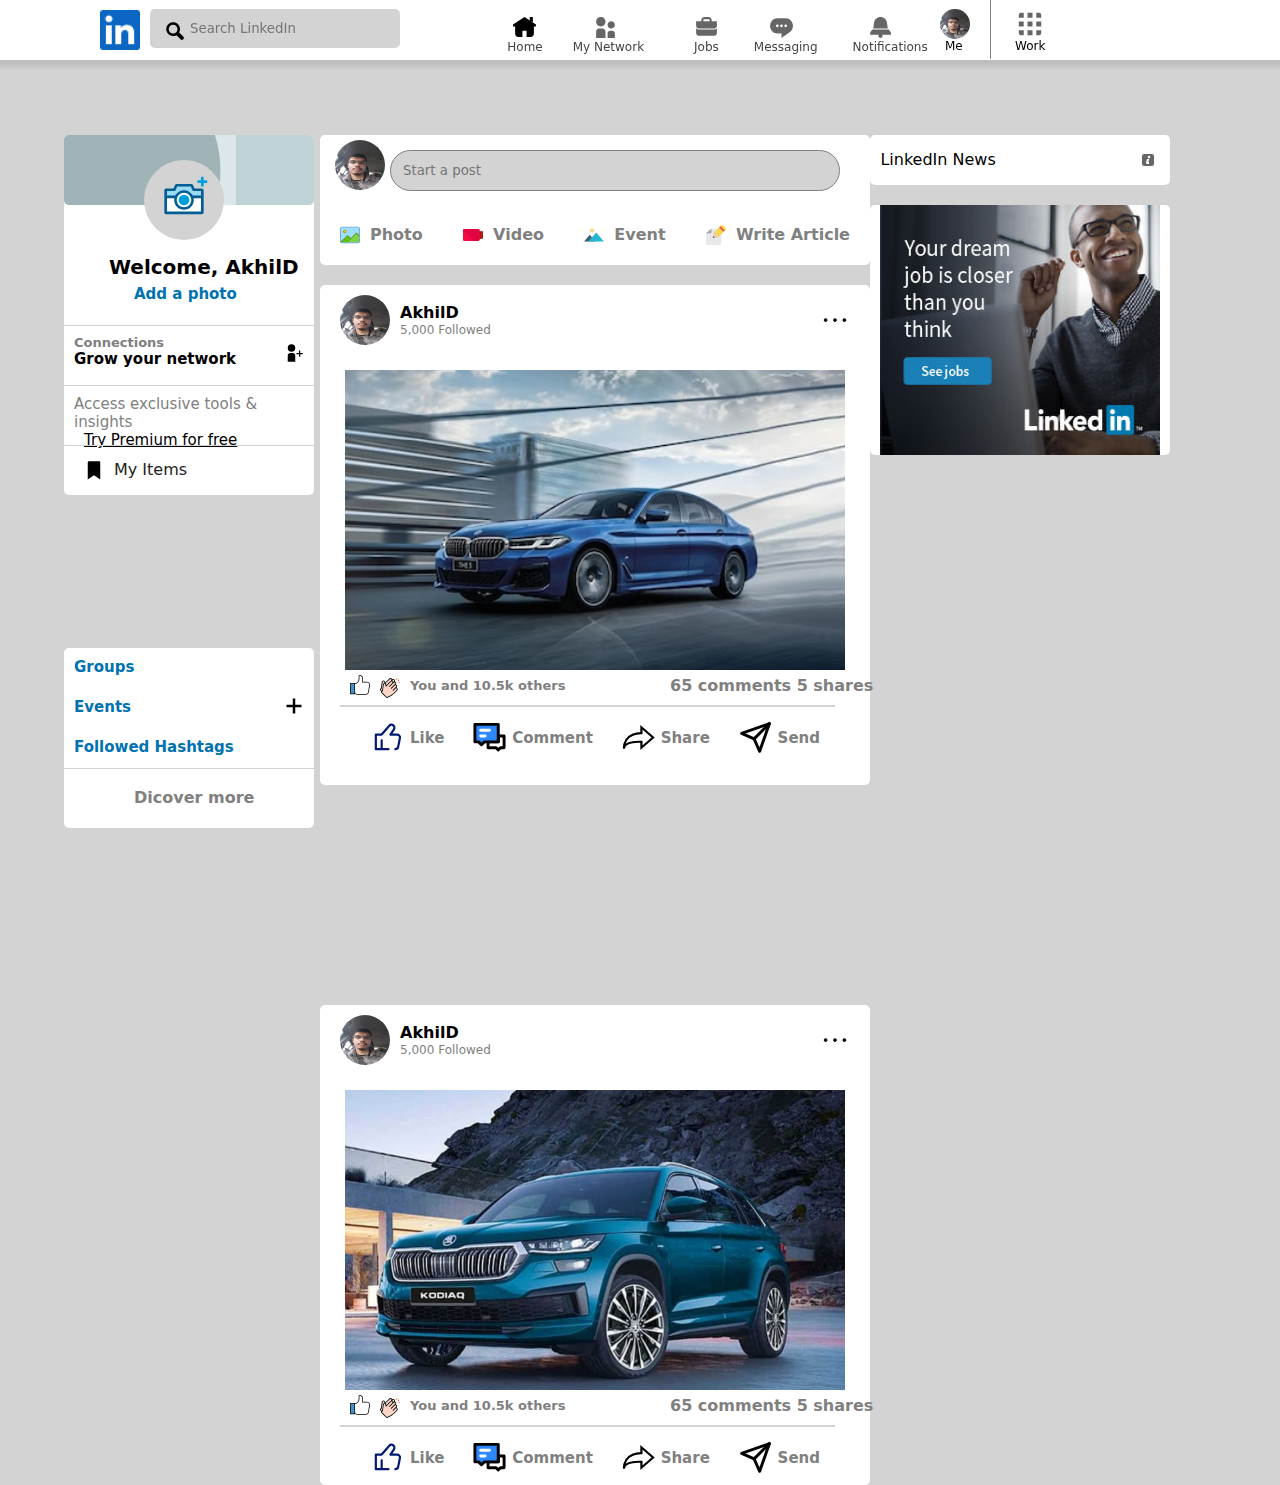
<file: home.html>
<!DOCTYPE html>
<html lang="en">
<head>
  <meta charset="UTF-8">
  <meta http-equiv="X-UA-Compatible" content="IE=edge">
  <meta name="viewport" content="width=device-width, initial-scale=1.0">
  <title>Home | LinkedIn</title>
  <link rel="stylesheet" href="css/styles3.css" />
  <link rel="shortcut icon" href="./assets/linkedin.png" type="image/x-icon">
</head>
<body>
      <!-- Rectangle Start -->
      <div class="rectangle">
        <div class="hdn-head">
          <h1>Create a post</h1>
          <img class="hdn-cross" src="./assets/close-icon.svg" alt=""/>
        </div>
        <div class="hdn-line"></div>
        <div class="hdn-imagebox">
          <img src="./assets/bg.jpg" alt=""/>
          <h3>AkhilD</h3>
        </div>
        <div class="hdn-inputbox">
          <input type="text" placeholder="What do you want to talk about?" />
        </div>
        <div class="hdn-photo">
          <img src="./assets/share-image.svg" alt="" />
        </div>
        <div class="hdn-video">
          <img src="./assets/share-video.svg" alt="" />
        </div>
        <div class="hdn-line1"></div>
        <div class="hdn-comment">
          <img src="./assets/share-comment.svg" alt="" />
          <h5>Anyone</h5>
        </div>
        <button class="hdn-post">
          Post
        </button>
      </div>
      <div class="rectangle-box">
        <div class="hdn-photos">
          <img src="./assets/bg.jpg" alt="" />
          <h4>Akhil Duggirala</h4>
        </div>
        <button class="hdn-profilebtn">
          View Profile
        </button>
        <div class="hdn-line2"></div>
        <div class="hdn-account">
          <h5>Account</h5>
        </div>
        <p class="premium">Try Premium for free</p>
        <p class="privacy">Settings & privacy</p>
        <p class="help">Help</p>
        <p class="language">Language</p>
        <div class="hdn-line3"></div>
        <div class="hdn-manage">
          <h5>Manage</h5>
        </div>
        <p class="posts">Posts & Activity</p>
        <p class="job-account">Job Posting Account</p>
        <div class="hdn-line4"></div>
        <a class="signout" href="/">Sign Out</a>
      </div>
      <div class="black"></div>
      <!-- Rectangle End -->

  <!-- Header Start -->
  <div class="header">
    <div class="header-left">
      <img src="./assets/linkedin.png" alt="" />
    </div>

    <div class="header-search">
      <input type="text" placeholder="Search LinkedIn" />
      <img src="./assets/search-icon.svg" alt="" />
    </div>

    <div class="header-right">
      <div class="header-rightOption">
        <div>
          <img src="./assets/nav-home.svg" alt="" />
          <span class="header-home">Home</span>
        </div>
        <div>
          <img src="./assets/nav-network.svg" alt="" />
          <span class="header-networks">My Network</span>
        </div>
        <div>
          <img src="./assets/nav-jobs.svg" alt="" />
          <span class="header-jobs">Jobs</span>
        </div>
        <div>
          <img src="./assets/nav-messaging.svg" alt="" />
          <span class="header-messages">Messaging</span>
        </div>
        <div>
          <img src="./assets/nav-notifications.svg" alt="" />
          <span class="header-notifications">Notifications</span>
        </div>
      </div>
      <div class="header-user">
        <img class="header-photo" src="./assets/bg.jpg" alt="" />
        <span>Me</span>
      </div>
      <div class="header-rightline"></div>
      <div class="header-work">
        <img src="./assets/nav-work.svg" alt=""/>
        <span>Work</span>
      </div>
    </div>
    
  </div>
  <!-- Header End -->

  <!-- Sidebar Start -->
  <div class="sidebar-box">
    <div class="sidebar-img">
      <img src="./assets/card-bg.svg" alt="" />
    </div>
    <div class="sidebar-circle">
      <img src="./assets/photo.svg" alt="">
    </div>
    <h1 class="sidebar-title">Welcome, AkhilD</h1>
    <p class="sidebar-photo">Add a photo</p>
    <div class="sidebar-line"></div>
    <div class="sidebar-connect">
      <h5>Connections</h5>
      <h3>Grow your network</h3>
      <img src="./assets/widget-icon.svg" alt="" />
    </div>
    <div class="sidebar-line1"></div>
    <div class="sidebar-tools">
      <h6>Access exclusive tools & insights</h6>
      <h4>Try Premium for free</h4>
    </div>
    <div class="sidebar-line2"></div>
    <div class="sidebar-items">
      <img src="./assets/item-icon.svg" alt=""/>
      <h2>My Items</h2>
    </div>
  </div>

  <div class="sidebar-box-1">
    <div class="sidebar-group">
      <h3>Groups</h3>
    </div>
    <div class="sidebar-event">
      <h3>Events</h3>
      <img src="./assets/plus-icon.svg" alt=""/>
    </div>
    <div class="sidebar-hashtag">
      <h3>Followed Hashtags</h3>
    </div>
    <div class="sidebar-line3"></div>
    <h4 class="sidebar-discover">Dicover more</h4>
  </div>
  <!-- Sidebar End -->

  <!-- Feed Start -->
  <div class="feed">
    <div class="feed-inputs">
      <img src="./assets/bg.jpg" alt="" />
      <input class="feed-input" type="text" placeholder="Start a post" />
    </div>
    <div class="feed-gallary">
      <div>
        <img src="./assets/photo-icons.svg" alt="" />
        <h2>Photo</h2>
      </div>
      <div>
        <img src="./assets/videos-icons.svg" alt="" />
        <h2>Video</h2>
      </div>
      <div>
        <img src="./assets/event-icon.svg" alt="" />
        <h2>Event</h2>
      </div>
      <div>
        <img src="./assets/article-icon.svg" alt="" />
        <h2>Write Article</h2>
      </div>
    </div>
  </div>
  <!-- Feed End -->

  <!-- Post Start -->
  <div class="post">
    <div class="post-left">
      <img src="./assets/bg.jpg" alt="" />
      <h2>AkhilD</h2>
      <p>5,000 Followed</p>
      <img class="post-ellipsis" src="./assets/ellipsis.svg" alt="" />
    </div>
    <div class="post-background">
      <img src="./assets/BMW.jpg" alt=""/>
    </div>
    <div class="post-comment">
      <img class="post-like" src="./assets/like.svg" alt="" />
      <img class="post-clap" src="./assets/clap-icons.svg" alt="" />
      <h5>You and 10.5k others</h5>
      <h3>65 comments 5 shares</h3>
    </div>
    <div class="post-line"></div>
    <div class="post-bottom">
      <div>
        <img src="./assets/like-icon.svg" alt="" width="35" height="35" />
        <h3>Like</h3>
      </div>
      <div>
        <img src="./assets/comment-icon.svg" alt="" width="35" height="35" />
        <h3>Comment</h3>
      </div>
      <div>
        <img src="./assets/share-icon.svg" alt="" width="35" height="35" />
        <h3>Share</h3>
      </div>
      <div>
        <img src="./assets/send-icon.svg" alt="" width="35" height="35" />
        <h3>Send</h3>
      </div>
    </div>
  </div>

  <div class="post-1">
    <div class="post-left-1">
      <img src="./assets/bg.jpg" alt="" />
      <h2>AkhilD</h2>
      <p>5,000 Followed</p>
      <img class="post-ellipsis-1" src="./assets/ellipsis.svg" alt="" />
    </div>
    <div class="post-background-1">
      <img src="./assets/skoda-kodiaq.jpg" alt=""/>
    </div>
    <div class="post-comment-1">
      <img class="post-like-1" src="./assets/like.svg" alt="" />
      <img class="post-clap-1" src="./assets/clap-icons.svg" alt="" />
      <h5>You and 10.5k others</h5>
      <h3>65 comments 5 shares</h3>
    </div>
    <div class="post-line-1"></div>
    <div class="post-bottom-1">
      <div>
        <img src="./assets/like-icon.svg" alt="" width="35" height="35" />
        <h3>Like</h3>
      </div>
      <div>
        <img src="./assets/comment-icon.svg" alt="" width="35" height="35" />
        <h3>Comment</h3>
      </div>
      <div>
        <img src="./assets/share-icon.svg" alt="" width="35" height="35" />
        <h3>Share</h3>
      </div>
      <div>
        <img src="./assets/send-icon.svg" alt="" width="35" height="35" />
        <h3>Send</h3>
      </div>
    </div>
  </div>
  <!-- Post End -->

  <!-- Widgets Start -->
  <div class="widget">
    <div class="widgets-linked">
      <h1>LinkedIn News</h1>
      <img src="./assets/feed-icon.svg" alt="" />
    </div>
    <div class="widgets-images">
      <img class="widget-img" src="./assets/jobs-ads.jpg" alt="" />
    </div>
  </div>
  <!-- Widgets End -->

  <script src="./js/app.js"></script>
</body>
</html>
</file>
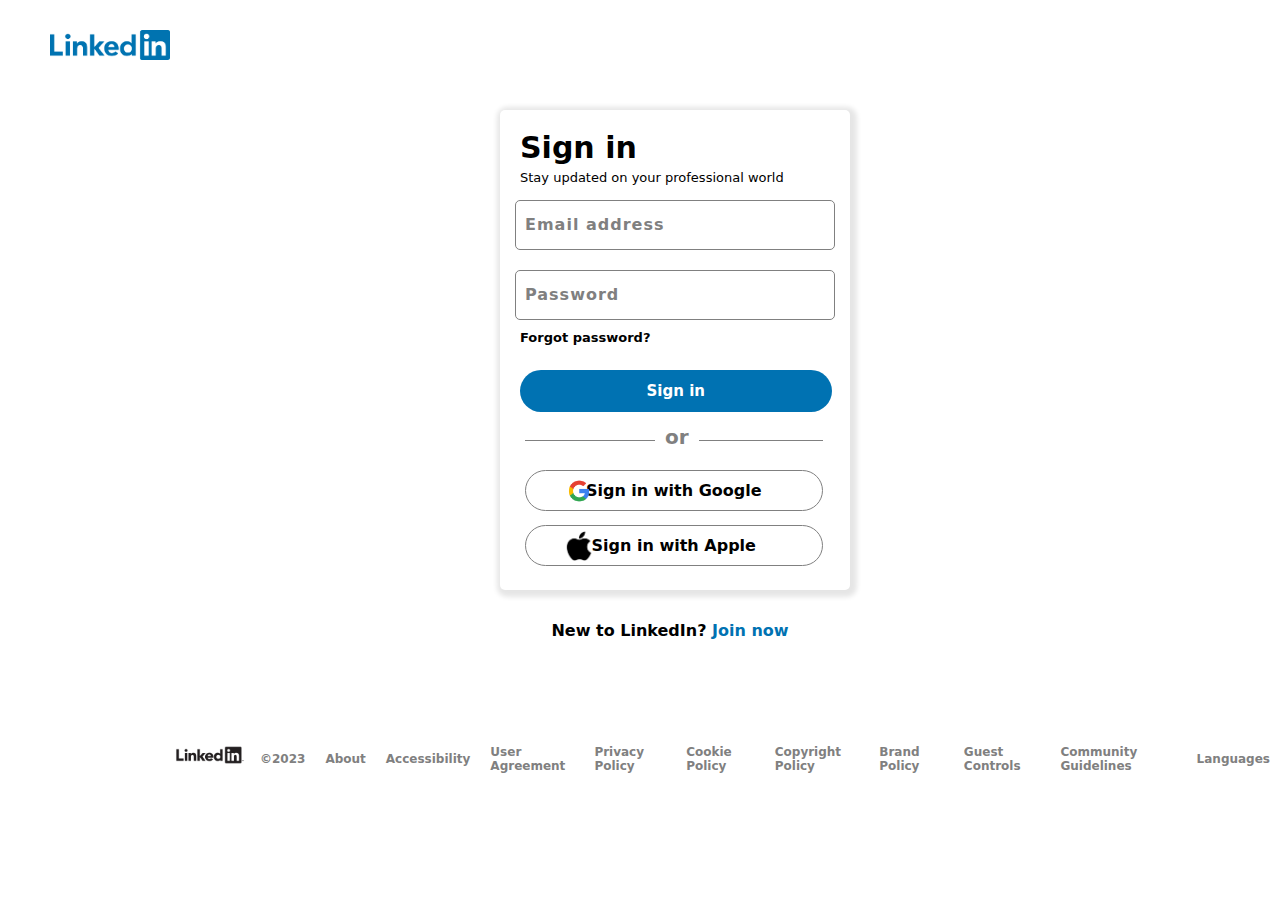
<file: signin.html>
<!DOCTYPE html>
<html lang="en">
<head>
  <meta charset="UTF-8">
  <meta http-equiv="X-UA-Compatible" content="IE=edge">
  <meta name="viewport" content="width=device-width, initial-scale=1.0">
  <title>LinkedIn Log In, Sign Up | LinkedIn</title>
  <link rel="stylesheet" href="css/styles2.css" />
  <link rel="shortcut icon" href="./assets/linkedin.png" type="image/x-icon">
</head>
<body>
  <!-- Header Start -->
  <div class="header-logo">
    <a href="/"><img src="./assets/logo.png" alt="" /></a>
  </div>
  <div class="header-popupbox">
    <div class="signin-title">
      <h1>Sign in</h1>
      <p>Stay updated on your professional world</p>
    </div>
    <div class="box">
      <form action="" method="">
        <div class="inputBox">
          <input type="email" name="name" autocomplete="off" required />
          <label>Email address</label>
        </div>
        <div class="inputBox">
          <input type="password" name="pass" autocomplete="off" required />
          <label>Password</label>
        </div>
      </form>
    </div>
    <p class="sigin-para">Forgot password?</p>
    <button class="sign-btn">
      <span>Sign in</span>
    </button>
    <div class="signin-line"></div>
    <p class="signin-para1">or</p>
    <button class="signin-googlebtn">
      <img src="./assets/google-logo.png" alt=""/>
      Sign in with Google
    </button>
    <button class="signin-applebtn">
      <img src="./assets/apple-logo.png" alt=""/>
      Sign in with Apple
    </button>
    <div class="signin-linked">
      <p>New to LinkedIn? <a href="signup.html">Join now</a></p>
    </div>
  </div>
  <!-- Header End -->

  <!-- Footer Start -->
  <div class="footer-img">
    <img src="./assets/logo1.png" alt="" />
    <div class="footer-copy-topics">
      <p>&copy;2023</p>
      <p>About</p>
      <p>Accessibility</p>
      <p>User Agreement</p>
      <p>Privacy Policy</p>
      <p>Cookie Policy</p>
      <p>Copyright Policy</p>
      <p>Brand Policy</p>
      <p>Guest Controls</p>
      <p>Community Guidelines</p>
      <p>Languages</p>
    </div>
  </div>
  <!-- Footer End -->
</body>
</html>
</file>
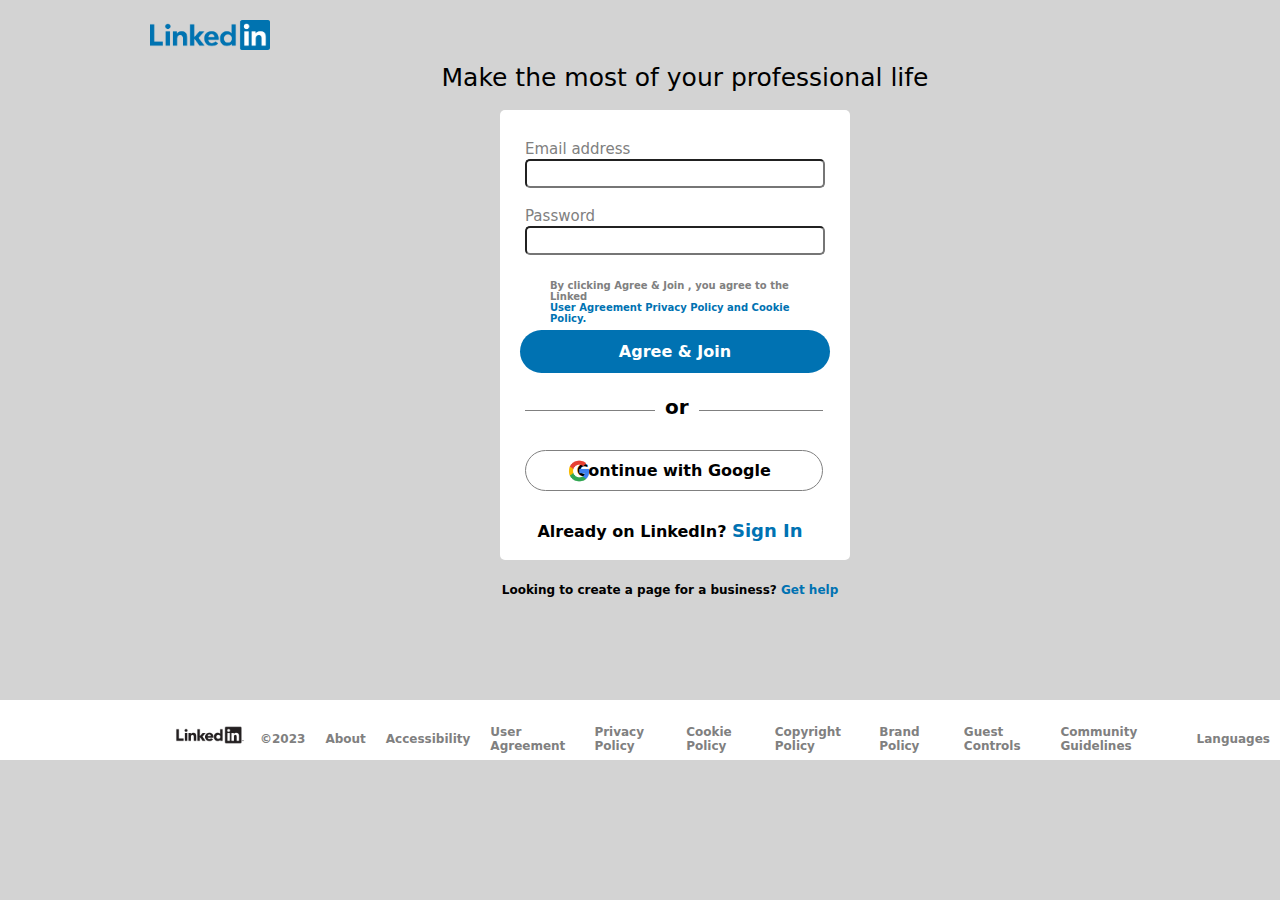
<file: signup.html>
<!DOCTYPE html>
<html lang="en">
<head>
  <meta charset="UTF-8">
  <meta http-equiv="X-UA-Compatible" content="IE=edge">
  <meta name="viewport" content="width=device-width, initial-scale=1.0">
  <title>Sign Up | LinkedIn</title>
  <link rel="stylesheet" href="css/styles1.css" />
  <link rel="shortcut icon" href="./assets/linkedin.png" type="image/x-icon">
</head>
<body>
  
  <!-- header Start -->
  <div class="header-signup">
    <a href="/"><img href="/" src="./assets/logo.png" alt="" /></a>
    <p class="header-para">Make the most of your professional life</p>
  </div>
  <div class="header-box">
    <div class="header-input">
      <label>Email address</label><br>
      <input type="email" /><br>
      <label>Password</label><br>
      <input type="password" />
    </div>
    <p class="header-para1">By clicking Agree & Join , you agree to the Linked <a>User Agreement Privacy Policy and Cookie Policy.</a></p>
    <button class="header-agree">
      <span>Agree & Join</span>
    </button>
    <div class="header-line"></div>
    <p class="header-para2">or</p>
    <button class="header-googlebtns">
      <img class="header-bg1" src="./assets/google-logo.png" alt=""/>
      Continue with Google
    </button>
    <div class="header-sign">
      <p>Already on LinkedIn? <a href="signin.html">Sign In</a></p>
    </div>
    <div class="header-business">
      <p>Looking to create a page for a business? <a>Get help</a></p>
    </div>
  </div>
  <!-- header End -->

  <!-- Footer Start -->
  <div class="footer-img">
    <img src="./assets/logo1.png" alt="" />
    <div class="footer-copy-topics">
      <p>&copy;2023</p>
      <p>About</p>
      <p>Accessibility</p>
      <p>User Agreement</p>
      <p>Privacy Policy</p>
      <p>Cookie Policy</p>
      <p>Copyright Policy</p>
      <p>Brand Policy</p>
      <p>Guest Controls</p>
      <p>Community Guidelines</p>
      <p>Languages</p>
    </div>
  </div>
  <!-- Footer End -->

</body>
</html>
</file>
<file: css/styles3.css>
*{
  margin: 0;
  padding: 0;
  box-sizing: border-box;
  list-style: none;
  font-family: system-ui, -apple-system, BlinkMacSystemFont, 'Segoe UI', Roboto, Oxygen, Ubuntu, Cantarell, 'Open Sans', 'Helvetica Neue', sans-serif;
}

body{
  width: 100%;
  height: auto;
  background-color: lightgray;
  color: black;
  max-width: 1600px;
  overflow-y: scroll;
  overflow-x: hidden;
}

/* header */

.header{
  position: fixed;
  z-index: 101;
  width: 100%;
  height: 60px;
  background-color: white;
  box-shadow: 2px 2px 5px 5px rgba(0,0,0,0.1);
}

.header-left{
  display: block;
  align-items: center;
  justify-content: center;
  margin-top: 10px;
  margin-left: 100px;
}

.header-left img{
  width: 40px;
  height: 40px;
  object-fit: cover;
}

.header-search{
  position: absolute;
  display: block;
  align-items: center;
  justify-content: center;
  margin-top: -45px;
  margin-left: 150px;
}

.header-search input{
  position: absolute;
  display: flex;
  align-items: center;
  border: none;
  background-color: lightgray;
  padding: 12px;
  width: 250px;
  border-radius: 5px;
  padding-left: 40px;
}

.header-search img{
  position: absolute;
  width: 20px;
  height: 20px;
  object-fit: fill;
  color: gray;
  margin-top: 12px;
  margin-left: 15px;
}

.header-right{
  display: flex;
  align-items: center;
  justify-content: center;
  margin-left: 200px;
}

.header-rightOption{
  display: flex;
  align-items: center;
  margin-top: -35px;
  margin-left: -50px;
}

.header-rightOption div{
  display: inline-block;
  align-items: center;
  flex-direction: column;
  margin: 0 10px;
  padding: 0 10px;
}

.header-rightOption img{
  position: absolute;
  margin-left: 10px;
  width: 25px;
  margin-top: -5px;
}

.header-home{
  display: block;
  align-items: center;
  flex-direction: column;
  font-size: 12px;
  margin-top: 20px;
  margin-left: 5px;
  color: #444;
  cursor: pointer;
}

.header-networks{
  display: block;
  align-items: center;
  flex-direction: column;
  font-size: 12px;
  margin-top: 20px;
  margin-left: -10px;
  color: #444;
  cursor: pointer;
}

.header-jobs{
  display: block;
  align-items: center;
  flex-direction: column;
  font-size: 12px;
  margin-top: 20px;
  margin-left: 10px;
  color: #444;
  cursor: pointer;
}

.header-messages{
  display: block;
  align-items: center;
  flex-direction: column;
  font-size: 12px;
  margin-top: 20px;
  margin-left: -5px;
  color: #444;
  cursor: pointer;
}

.header-notifications{
  display: block;
  align-items: center;
  flex-direction: column;
  font-size: 12px;
  margin-top: 20px;
  margin-left: -5px;
  color: #444;
  cursor: pointer;
}

.header-rightOption span:hover{
  color: black;
}

.header-user{
  position: absolute;
  display: block;
  justify-content: center;
  align-items: center;
  margin-left: 400px;
}

.header-photo{
  position: absolute;
  width: 30px;
  height: 30px;
  object-fit: cover;
  border-radius: 50%;
  margin-top: -45px;
  cursor: pointer;
}

.header-user span{
  position: absolute;
  display: block;
  align-items: center;
  flex-direction: column;
  font-size: 12px;
  margin-top: -15px;
  margin-left: 5px;
  cursor: pointer;
}

.header-user span:hover{
  color: black;
}

.header-rightline{
  position: absolute;
  width: 1px;
  height: 100%;
  background-color: gray;
  margin-left: 500px;
  margin-top: -50px;
}

.header-work{
  position: absolute;
  display: block;
  justify-content: center;
  align-items: center;
  margin-left: 550px;
}

.header-work img{
  position: absolute;
  width: 30px;
  height: 30px;
  object-fit: cover;
  border-radius: 50%;
  margin-top: -45px;
}

.header-work span{
  position: absolute;
  display: block;
  align-items: center;
  flex-direction: column;
  font-size: 12px;
  margin-top: -15px;
  margin-left: 0px;
  cursor: pointer;
}

.header-work span:hover{
  color: black;
}

/* Sidebar */
.sidebar-box{
  position: absolute;
  z-index: -1;
  top: 15%;
  left: 5%;
  width: 250px;
  height: 360px;
  background: white;
  border-radius: 5px;
}

.sidebar-img{
  display: block;
  align-items: center;
  justify-content: center;
}

.sidebar-img img{
  position: absolute;
  width: 250px;
  height: 70px;
  object-fit: fill;
  border-radius: 5px;
}

.sidebar-circle{
  position: absolute;
  display: block;
  align-items: center;
  justify-content: center;
  width: 80px;
  height: 80px;
  border-radius: 50px;
  background: lightgray;
  margin-top: 25px;
  margin-left: 80px;
}

.sidebar-circle img{
  position: absolute;
  display: block;
  align-items: center;
  width: 50px;
  height: 50px;
  object-fit: cover;
  margin-top: 15px;
  margin-left: 15px;
}

.sidebar-title{
  position: absolute;
  display: block;
  align-items: center;
  justify-content: center;
  font-size: 20px;
  font-weight: 600;
  margin-top: 120px;
  margin-left: 45px;
  text-decoration: none;
  cursor: pointer;
}

.sidebar-title:hover{
  text-decoration: underline;
}

.sidebar-photo{
  position: absolute;
  display: block;
  align-items: center;
  justify-content: center;
  color: #0072b2;
  font-size: 15px;
  font-weight: 600;
  margin-top: 150px;
  margin-left: 70px;
  text-decoration: none;
  cursor: pointer;
}

.sidebar-photo:hover{
  text-decoration: underline;
}

.sidebar-line{
  position: absolute;
  width: 100%;
  height: 1px;
  background-color: lightgray;
  margin-top: 190px;
}

.sidebar-connect{
  position: absolute;
  display: block;
  align-items: center;
  text-decoration: none;
  cursor: pointer;
}

.sidebar-connect:hover{
  text-decoration: underline;
}

.sidebar-connect h5{
  font-size: 13px;
  font-weight: 600;
  color: gray;
  margin-top: 200px;
  margin-left: 10px;
}

.sidebar-connect h3{
  font-size: 15px;
  font-weight: 600;
  margin-left: 10px;
}

.sidebar-connect img{
  position: absolute;
  display: flex;
  align-items: center;
  width: 20px;
  height: 20px;
  object-fit: cover;
  margin-left: 220px;
  margin-top: -25px;
  cursor: pointer;
}

.sidebar-line1{
  position: absolute;
  width: 100%;
  height: 1px;
  background-color: lightgray;
  margin-top: 250px;
}

.sidebar-tools{
  position: absolute;
  display: block;
  align-items: center;
}

.sidebar-tools h6{
  font-size: 15px;
  font-weight: 200;
  color: gray;
  margin-top: 260px;
  margin-left: 10px;
  text-decoration: none;
  cursor: pointer;
}

.sidebar-tools h6:hover{
  text-decoration: underline;
}

.sidebar-tools h4{
  font-size: 15px;
  font-weight: 500;
  margin-left: 20px;
  text-decoration: underline;
  cursor: pointer;
}

.sidebar-line2{
  position: absolute;
  width: 100%;
  height: 1px;
  background-color: lightgray;
  margin-top: 310px;
}

.sidebar-items{
  position: absolute;
  display: block;
  align-items: center;
  margin-top: 325px;
}

.sidebar-items img{
  position: absolute;
  width: 20px;
  height: 20px;
  object-fit: cover;
  margin-left: 20px;
  color: gray;
}

.sidebar-items h2{
  position: absolute;
  display: block;
  align-items: center;
  font-size: 16px;
  font-weight: 500;
  margin-left: 50px;
  white-space: nowrap;
  color: #222;
}

.sidebar-box-1{
  position: absolute;
  z-index: -1;
  top: 72%;
  left: 5%;
  width: 250px;
  height: 180px;
  background: white;
  border-radius: 5px;
}

.sidebar-group{
  position: absolute;
  display: block;
  align-items: center;
}

.sidebar-group h3{
  font-size: 15px;
  font-weight: 700;
  color: #0072b2;
  margin-top: 10px;
  margin-left: 10px;
  cursor: pointer;
  text-decoration: none;
}

.sidebar-group h3:hover{
  text-decoration: underline;
}

.sidebar-event{
  position: absolute;
  display: block;
  align-items: center;
}

.sidebar-event h3{
  font-size: 15px;
  font-weight: 700;
  color: #0072b2;
  margin-top: 50px;
  margin-left: 10px;
  cursor: pointer;
}

.sidebar-event h3:hover{
  text-decoration: underline;
}

.sidebar-event img{
  position: absolute;
  margin-top: -20px;
  width: 20px;
  height: 20px;
  object-fit: cover;
  margin-left: 220px;
  cursor: pointer
}

.sidebar-hashtag{
  position: absolute;
  display: block;
  align-items: center;
}

.sidebar-hashtag h3{
  font-size: 15px;
  font-weight: 700;
  color: #0072b2;
  margin-top: 90px;
  margin-left: 10px;
  cursor: pointer;
}

.sidebar-hashtag h3:hover{
  text-decoration: underline;
}

.sidebar-line3{
  position: absolute;
  width: 100%;
  height: 1px;
  background-color: lightgray;
  margin-top: 120px;
}

.sidebar-discover{
  position: absolute;
  display: block;
  align-items: center;
  font-size: 16px;
  font-weight: 600;
  color: gray;
  margin-top: 140px;
  margin-left: 70px;
  cursor: pointer;
}

.sidebar-discover:hover{
  text-decoration: underline;
}

/* feed */
.feed{
  position: absolute;
  z-index: -1;
  top: 15%;
  left: 25%;
  width: 550px;
  height: 130px;
  background-color: white;
  border-radius: 5px;
}

.feed-inputs{
  position: absolute;
  display: flex;
  align-items: center;
  margin-top: 30px;
}

.feed-inputs img{
  position: absolute;
  display: block;
  align-items: center;
  justify-content: center;
  width: 50px;
  height: 50px;
  object-fit: cover;
  border-radius: 50px;
  margin-left: 15px;
  
}

.feed-input{
  position: absolute;
  display: block;
  align-items: center;
  border: none;
  outline: none;
  background-color: lightgrey;
  border-radius: 50px;
  border: 1px solid gray;
  padding: 12px;
  width: 450px;
  margin-left: 70px;
  margin-top: 10px;
}

.feed-gallary{
  display: flex;
  align-items: center;
  justify-content: space-between;
  margin-top: 100px;
}

.feed-gallary div{
  display: flex;
  margin: 0 20px;
  white-space: nowrap;
}

.feed-gallary img{
  width: 20px;
  height: 20px;
  object-fit: cover;
  margin-top: -10px;
}

.feed-gallary h2{
  display: flex;
  align-items: center;
  justify-content: space-between;
  font-size: 16px;
  margin-left: 10px;
  margin-top: -12px;
  color: gray;
  cursor: pointer;
}

/* post */
.post{
  position: absolute;
  z-index: -1;
  top: 15%;
  left: 25%;
  width: 550px;
  height: 500px;
  background-color: white;
  border-radius: 5px;
  margin-top: 150px;
}

.post-left{
  display: flex;
  align-items: center;
  justify-content: space-between;
  margin-top: 35px;
  margin-left: 20px;
}

.post-left img{
  position: absolute;
  display: block;
  align-items: center;
  width: 50px;
  height: 50px;
  object-fit: cover;
  border-radius: 50px;
}


.post-left h2{
  position: absolute;
  display: flex;
  align-items: center;
  font-size: 16px;
  font-weight: 600;
  margin-left: 60px;
  margin-top: -15px;
}

.post-left p{
  position: absolute;
  display: flex;
  align-items: center;
  font-size: 12px;
  font-weight: 500;
  color: gray;
  margin-left: 60px;
  margin-top: 20px;
}

.post-left .post-ellipsis{
  position: absolute;
  width: 30px;
  height: 30px;
  object-fit: fill;
  margin-left: 480px;
  cursor: pointer;
}

.post-background{
  display: flex;
  align-items: center;
  justify-content: center;
  margin-top: 50px;
}

.post-background img{
  width: 500px;
  height: 300px;
  object-fit: cover;
}

.post-comment{
  display: flex;
  align-items: center;
}

.post-like{
  position: absolute;
  margin-top: 30px;
  margin-left: 30px;
  width: 20px;
  height: 20px;
  object-fit: fill;
  cursor: pointer;
}

.post-clap{
  position: absolute;
  margin-top: 35px;
  margin-left: 60px;
  width: 20px;
  height: 20px;
  object-fit: fill;
  cursor: pointer;
}

.post-comment h5{
  position: absolute;
  font-size: 13px;
  font-weight: 600;
  color: gray;
  margin-top: 30px;
  margin-left: 90px;
  white-space: nowrap;
  cursor: pointer;
}

.post-comment h3{
  position: absolute;
  font-size: 16px;
  font-weight: 600;
  color: gray;
  margin-top: 30px;
  margin-left: 350px;
  white-space: nowrap;
  cursor: pointer;
}

.post-line{
  position: absolute;
  height: 2px;
  width: 90%;
  background-color: lightgray;
  margin-top: 35px;
  margin-left: 20px;
}

.post-bottom {
  display: flex;
  align-items: center;
  justify-content: space-between;
  margin: 0 50px;
}

.post-bottom img {
  margin-top: 50px;
  cursor: pointer;
}

.post-bottom h3 {
  display: flex;
  align-items: center;
  justify-content: center;
  color: gray;
  font-size: 15px;
  font-weight: 600;
  margin-left: 40px;
  margin-top: -30px;
  cursor: pointer;
}

.post-1{
  position: absolute;
  z-index: -1;
  top: 95%;
  left: 25%;
  width: 550px;
  height: 480px;
  background-color: white;
  border-radius: 5px;
  margin-top: 150px;
}

.post-left-1{
  display: flex;
  align-items: center;
  justify-content: space-between;
  margin-top: 35px;
  margin-left: 20px;
}

.post-left-1 img{
  position: absolute;
  display: block;
  align-items: center;
  width: 50px;
  height: 50px;
  object-fit: cover;
  border-radius: 50px;
}


.post-left-1 h2{
  position: absolute;
  display: flex;
  align-items: center;
  font-size: 16px;
  font-weight: 600;
  margin-left: 60px;
  margin-top: -15px;
}

.post-left-1 p{
  position: absolute;
  display: flex;
  align-items: center;
  font-size: 12px;
  font-weight: 500;
  color: gray;
  margin-left: 60px;
  margin-top: 20px;
}

.post-left-1 .post-ellipsis-1{
  position: absolute;
  width: 30px;
  height: 30px;
  object-fit: fill;
  margin-left: 480px;
  cursor: pointer;
}

.post-background-1{
  display: flex;
  align-items: center;
  justify-content: center;
  margin-top: 50px;
}

.post-background-1 img{
  width: 500px;
  height: 300px;
  object-fit: cover;
}

.post-comment-1{
  display: flex;
  align-items: center;
}

.post-like-1{
  position: absolute;
  margin-top: 30px;
  margin-left: 30px;
  width: 20px;
  height: 20px;
  object-fit: fill;
  cursor: pointer;
}

.post-clap-1{
  position: absolute;
  margin-top: 35px;
  margin-left: 60px;
  width: 20px;
  height: 20px;
  object-fit: fill;
  cursor: pointer;
}

.post-comment-1 h5{
  position: absolute;
  font-size: 13px;
  font-weight: 600;
  color: gray;
  margin-top: 30px;
  margin-left: 90px;
  white-space: nowrap;
  cursor: pointer;
}

.post-comment-1 h3{
  position: absolute;
  font-size: 16px;
  font-weight: 600;
  color: gray;
  margin-top: 30px;
  margin-left: 350px;
  white-space: nowrap;
  cursor: pointer;
}

.post-line-1{
  position: absolute;
  height: 2px;
  width: 90%;
  background-color: lightgray;
  margin-top: 35px;
  margin-left: 20px;
}

.post-bottom-1 {
  display: flex;
  align-items: center;
  justify-content: space-between;
  margin: 0 50px;
}

.post-bottom-1 img {
  margin-top: 50px;
  cursor: pointer;
}

.post-bottom-1 h3 {
  display: flex;
  align-items: center;
  justify-content: center;
  color: gray;
  font-size: 15px;
  font-weight: 600;
  margin-left: 40px;
  margin-top: -30px;
  cursor: pointer;
}


/* widgets */

.widget{
  position: absolute;
  z-index: -1;
  top: 15%;
  left: 68%;
  width: 300px;
  height: 50px;
  background-color: white;
  border-radius: 5px;
}

.widgets-linked{
  display: block;
  align-items: center;
  position: absolute;
}

.widgets-linked h1{
  font-size: 16px;
  font-weight: 500;
  margin-top: 15px;
  margin-left: 10px;
}

.widgets-linked img{
  position: absolute;
  margin-top: -17px;
  margin-left: 270px;
}

.widgets-images{
  position: absolute;
  z-index: -1;
  top: 70px;
  left: 0%;
  width: 300px;
  height: 250px;
  background-color: white;
  border-radius: 5px;
}

.widget-img{
  position: absolute;
  margin-left: 10px;
  width: 280px;
  height: 250px;
  object-fit: fill;
}

/* rectangle */

.rectangle{
  position: absolute;
  z-index: 101;
  top: 15%;
  left: 25%;
  display: none;
  width: 650px;
  height: 450px;
  background-color: white;
  border-radius: 5px;
}

.black{
  position: absolute;
  width: 0%;
  height: 100%;
  background-color: rgba(0, 0, 0, 0.7);
}

.black.active{
  width: 100%;
  z-index: 1;
}

.rectangle.active{
  display: block;
}

.hdn-cross.active{
  display: block;
}

.hdn-head{
  position: absolute;
  display: block;
  align-items: center;
  justify-content: center;
}

.hdn-head h1{
  font-size: 22px;
  font-weight: 600;
  color: black;
  margin-left: 20px;
  margin-top: 20px;
}

.hdn-cross{
  position: absolute;
  display: block;
  align-items: center;
  justify-content: center;
  width: 30px;
  height: 30px;
  display: none;
  object-fit: cover;
  margin-top: -30px;
  margin-left: 600px;
  cursor: pointer;
  border-radius: 50px;
}

.hdn-cross:hover{
  background-color: rgba(0,0,0,0.1);
}

.hdn-line{
  position: absolute;
  width: 100%;
  height: 1px;
  background-color: lightgrey;
  margin-top: 60px;
}

.hdn-imagebox{
  position: absolute;
  display: flex;
  align-items: center;
  justify-content: center;
  margin-top: 80px;
  margin-left: 20px;
}

.hdn-imagebox img{
  width: 50px;
  height: 50px;
  object-fit: cover;
  border-radius: 50px;
}

.hdn-imagebox h3{
  font-size: 16px;
  font-weight: 600;
  margin-left: 10px;
  margin-top: -10px;
}

.hdn-inputbox{
  position: absolute;
  display: block;
  align-items: center;
  justify-content: center;
  margin-top: 140px;
  margin-left: 15px;
}

.hdn-inputbox input{
  position: absolute;
  display: block;
  align-items: center;
  border: none;
  outline: none;
  background-color: transparent;
  font-size: 20px;
  font-weight: 600;
  color: black;
  padding: 12px;
  width: 500px;
}

.hdn-photo{
  position: absolute;
  display: block;
  align-items: center;
  margin-top: 400px;
  margin-left: 20px;
}

.hdn-photo img{
  width: 25px;
  height: 25px;
  object-fit: cover;
  cursor: pointer;
}

.hdn-video{
  position: absolute;
  display: block;
  align-items: center;
  margin-top: 400px;
  margin-left: 70px;
}

.hdn-video img{
  width: 25px;
  height: 25px;
  object-fit: cover;
  cursor: pointer;
}

.hdn-line1{
  position: absolute;
  width: 1px;
  height: 10%;
  background-color: lightgrey;
  margin-top: 390px;
  margin-left: 120px;
}

.hdn-comment{
  position: absolute;
  display: flex;
  align-items: center;
  margin-top: 400px;
  margin-left: 140px;
}


.hdn-comment img{
  width: 20px;
  height: 20px;
  object-fit: cover;
  cursor: pointer;
}

.hdn-comment h5{
  position: absolute;
  display: flex;
  align-items: center;
  font-size: 16px;
  color: gray;
  font-weight: 600;
  margin-left: 30px;
  cursor: pointer;
}

.hdn-post{
  position: absolute;
  display: flex;
  align-items: center;
  justify-content: center;
  font-size: 20px;
  font-weight: 600;
  margin-top: 380px;
  margin-left: 500px;
  color: #666;
  background-color: lightgray;
  padding: 12px;
  border-radius: 50px;
  width: 100px;
  border: none;
  outline: none;
  cursor: pointer;
}

.rectangle-box{
  position: absolute;
  z-index: 100;
  top: 10%;
  left: 53%;
  display: none;
  width: 300px;
  height: 430px;
  background-color: white;
  border-radius: 5px;
}

.rectangle-box.active{
  display: block;
}

.hdn-photos{
  position: absolute;
  display: flex;
  align-items: center;
  justify-content: center;
}

.hdn-photos img{
  width: 50px;
  height: 50px;
  object-fit: cover;
  border-radius: 50px;
  margin-top: 15px;
  margin-left: 10px;
}

.hdn-photos h4{
  position: absolute;
  display: flex;
  align-items: center;
  font-size: 16px;
  font-weight: 600;
  margin-left: 200px;
  white-space: nowrap;
}

.hdn-profilebtn{
  position: absolute;
  display: flex;
  align-items: center;
  justify-content: center;
  border: none;
  outline: none;
  background: transparent;
  border: 2px solid #0082b3;
  color: #0082b3;
  font-size: 16px;
  font-weight: 600;
  padding: 5px;
  border-radius: 50px;
  margin-top: 70px;
  margin-left: 10px;
  width: 280px;
  cursor: pointer;
}

.hdn-profilebtn:hover{
  background-color: rgba(0,0,0,0.1);
}

.hdn-line2{
  position: absolute;
  width: 100%;
  height: 1px;
  background-color: lightgray;
  margin-top: 115px;
}

.hdn-account{
  position: absolute;
  display: block;
  align-items: center;
  justify-content: center;
  margin-top: 130px;
  margin-left: 10px;
}

.hdn-account h5{
  font-size: 16px;
  font-weight: 600;
  color: black;
}

.premium{
  position: absolute;
  display: block;
  align-items: center;
  justify-content: center;
  margin-top: 150px;
  margin-left: 20px;
  color: gray;
  font-size: 16px;
  font-weight: 500;
  cursor: pointer;
}

.premium:hover{
  text-decoration: underline;
}

.privacy{
  position: absolute;
  display: block;
  align-items: center;
  justify-content: center;
  margin-top: 180px;
  margin-left: 10px;
  color: gray;
  font-size: 16px;
  font-weight: 300;
  cursor: pointer;
}

.privacy:hover{
  text-decoration: underline;
}

.help{
  position: absolute;
  display: block;
  align-items: center;
  justify-content: center;
  margin-top: 210px;
  margin-left: 10px;
  color: gray;
  font-size: 16px;
  font-weight: 300;
  cursor: pointer;
}

.help:hover{
  text-decoration: underline;
}

.language{
  position: absolute;
  display: block;
  align-items: center;
  justify-content: center;
  margin-top: 240px;
  margin-left: 10px;
  color: gray;
  font-size: 16px;
  font-weight: 300;
  cursor: pointer;
}

.language:hover{
  text-decoration: underline;
}

.hdn-line3{
  position: absolute;
  width: 100%;
  height: 1px;
  background-color: lightgray;
  margin-top: 280px;
}

.hdn-manage{
  position: absolute;
  display: block;
  align-items: center;
  justify-content: center;
  margin-top: 290px;
  margin-left: 10px;
}

.hdn-manage h5{
  font-size: 16px;
  font-weight: 600;
  color: black;
}

.posts{
  position: absolute;
  display: block;
  align-items: center;
  justify-content: center;
  margin-top: 315px;
  margin-left: 10px;
  color: gray;
  font-size: 16px;
  font-weight: 300;
  cursor: pointer;
}

.posts:hover{
  text-decoration: underline;
}

.job-account{
  position: absolute;
  display: block;
  align-items: center;
  justify-content: center;
  margin-top: 340px;
  margin-left: 10px;
  color: gray;
  font-size: 16px;
  font-weight: 300;
  cursor: pointer;
}

.job-account:hover{
  text-decoration: underline;
}

.hdn-line4{
  position: absolute;
  width: 100%;
  height: 1px;
  background-color: lightgray;
  margin-top: 380px;
}

.signout{
  position: absolute;
  display: block;
  align-items: center;
  justify-content: center;
  margin-top: 390px;
  margin-left: 10px;
  color: gray;
  font-size: 16px;
  font-weight: 300;
  cursor: pointer;
  text-decoration: none;
}

.signout:hover{
  text-decoration: underline;
}
</file>
<file: css/styles2.css>
*{
  margin: 0;
  padding: 0;
  box-sizing: border-box;
  list-style: none;
  font-family: system-ui, -apple-system, BlinkMacSystemFont, 'Segoe UI', Roboto, Oxygen, Ubuntu, Cantarell, 'Open Sans', 'Helvetica Neue', sans-serif;
}

body{
  width: 100%;
  height: auto;
  background-color: white;
  color: black;
  max-width: 1600px;
  overflow-y: scroll;
  overflow-x: hidden;
}

.header-logo{
  display: block;
  align-items: center;
  justify-content: center;
  margin-top: 20px;
  margin-left: 50px;
}

.header-logo img{
  position: absolute;
  width: 120px;
  height: 50px;
  object-fit: contain;
  cursor: pointer;
}

.header-popupbox{
  position: absolute;
  z-index: 101;
  top: 110px;
  left: 500px;
  width: 350px;
  height: 480px;
  background: white;
  border-radius: 5px;
  box-shadow: 2px 2px 5px 5px rgba(0,0,0,0.1);
}

.signin-title{
  display: block;
  align-items: center;
  justify-content: center;
  margin-top: 20px;
  margin-left: 20px;
}

.signin-title h1{
  position: absolute;
  display: block;
  align-items: center;
  font-size: 30px;
  font-weight: 600;
}

.signin-title p{
  position: absolute;
  display: block;
  align-items: center;
  font-size: 13px;
  font-weight: 400;
  margin-top: 40px;
}

.box{
  width: 400px;
  position: absolute;
  top: 50%;
  left: 50%;
  transform: translate(-50%, -50%);
  padding: 20px;
  border-radius: 5px;
}

.box .inputBox{
  position: relative;
  top: -80px;
}

.box .inputBox input[type="email"],
.box .inputBox input[type="password"]{
  width: 89%;
  height: 50px;
  padding-top: 10px;
  font-size: 30px;
  color: black;
  letter-spacing: 1px;
  margin-bottom: 20px;
  border: 1px solid gray;
  background: transparent;
  outline: none;
  border-radius: 5px;
  margin-left: 20px;
}

.box .inputBox input[type="email"]:hover,
.box .inputBox input[type="password"]:hover{
  border: 1px solid #0072b2;
}

.box .inputBox label{
  position: absolute;
  top: 5px;
  left: 30px;
  letter-spacing: 1px;
  padding: 10px 0;
  color: gray;
  transition: 0.5s;
  font-weight: 600;
}

.box .inputBox input:focus ~ label,
.box .inputBox input:valid ~ label{
  top: 0;
  left: 30px;
  color: #0072b2;
  font-size: 12px;
  font-weight: 600;
}

.sigin-para{
  position: absolute;
  display: block;
  align-items: center;
  font-size: 13px;
  font-weight: 600;
  text-decoration: none;
  margin-left: 20px;
  margin-top: 200px;
  cursor: pointer;
}

.sigin-para:hover{
  color: #0072b2;
  text-decoration: underline;
}

.sign-btn{
  position: absolute;
  display: flex;
  align-items: center;
  justify-content: center;
  border: none;
  outline: none;
  background: #0072b2;
  padding: 12px;
  border-radius: 50px;
  margin-top: 240px;
  margin-left: 20px;
  width: 89%;
  cursor: pointer;
}

.sign-btn:hover{
  background-color: #0b5e86;
}

.sign-btn span{
  color: white;
  font-size: 15px;
  font-weight: 600;
}

.signin-line{
  position: absolute;
  width: 85%;
  height: 1px;
  background-color: gray;
  margin-top: 310px;
  margin-left: 25px;
}

.signin-para1{
  position: absolute;
  display: flex;
  align-items: center;
  border: none;
  outline: none;
  background-color: white;
  padding: 10px 10px;
  font-size: 20px;
  font-weight: 600;
  margin-top: 285px;
  margin-left: 155px;
  color: gray;
}

.signin-googlebtn{
  position: absolute;
  display: flex;
  align-items: center;
  justify-content: center;
  border: none;
  outline: none;
  border: 1px solid gray;
  padding: 10px;
  border-radius: 50px;
  margin-top: 340px;
  margin-left: 25px;
  font-size: 16px;
  font-weight: 600; 
  width: 85%;
  background-color: transparent;
  cursor: pointer;
}

.signin-googlebtn img{
  position: absolute;
  width: 30px;
  height: 30px;
  object-fit: fill;
  margin-left: -190px;
}

.signin-applebtn{
  position: absolute;
  display: flex;
  align-items: center;
  justify-content: center;
  border: none;
  outline: none;
  border: 1px solid gray;
  padding: 10px;
  border-radius: 50px;
  margin-top: 395px;
  margin-left: 25px;
  font-size: 16px;
  font-weight: 600; 
  width: 85%;
  background-color: transparent;
  cursor: pointer;
}

.signin-applebtn:hover, .signin-googlebtn:hover{
  background-color: rgba(0,0,0,0.1);
}

.signin-applebtn img{
  position: absolute;
  width: 30px;
  height: 30px;
  object-fit: fill;
  margin-left: -190px;
}

.signin-linked{
  position: absolute;
  display: flex;
  align-items: center;
  justify-content: center;
  margin-top: 500px;
  margin-left: 170px;
}

.signin-linked p{
  position: absolute;
  font-size: 16px;
  font-weight: 600;
  color: black;
  white-space: nowrap;
  cursor: pointer;
}

.signin-linked a{
  font-size: 16px;
  font-weight: 600;
  color: #0072b2;
  text-decoration: none;
  cursor: pointer;
}

/* footer */

.footer-img{
  position: absolute;
  z-index: 100;
  width: 100%;
  height: 60px;
  background-color: white;
  margin-top: 700px;
}

.footer-img img{
  position: absolute;
  width: 120px;
  height: 70px;
  object-fit: contain;
  margin-left: 150px;
}

.footer-copy-topics{
  position: absolute;
  display: flex;
  align-items: center;
  justify-content: center;
  margin-left: 250px;
  margin-top: 25px;
}

.footer-copy-topics p{
  position: relative;
  display: block;
  align-items: center;
  font-size: 12px;
  font-weight: 600;
  color: gray;
  margin: 0 10px;
  cursor: pointer;
}
</file>
<file: css/styles1.css>
*{
  margin: 0;
  padding: 0;
  box-sizing: border-box;
  list-style: none;
  font-family: system-ui, -apple-system, BlinkMacSystemFont, 'Segoe UI', Roboto, Oxygen, Ubuntu, Cantarell, 'Open Sans', 'Helvetica Neue', sans-serif;
}

body{
  width: 100%;
  height: auto;
  background-color: lightgray;
  color: black;
  max-width: 1600px;
  overflow-y: scroll;
  overflow-x: hidden;
}

.header-signup{
  position: absolute;
  display: flex;
  align-items: center;
  justify-content: center;
  margin-left: 150px;
}

.header-signup img{
  width: 120px;
  height: 70px;
  object-fit: contain;
  cursor: pointer;
}

.header-para{
  position: absolute;
  display: flex;
  align-items: center;
  justify-content: center;
  font-size: 25px;
  font-weight: 500;
  margin-top: 80px;
  margin-left: 950px;
  white-space: nowrap;
}

.header-box{
  position: absolute;
  z-index: 101;
  top: 110px;
  left: 500px;
  width: 350px;
  height: 450px;
  background: white;
  border-radius: 5px;
}

.header-input{
  position: absolute;
  display: block;
  align-items: center;
  margin-top: 30px;
  margin-left: 25px;
  
}

.header-input label{
  position: absolute;
  display: block;
  align-items: center;
  font-size: 15px;
  font-weight: 200;
  color: gray;
}

.header-input input[type="email"],
.header-input input[type="password"]{
  display: flex;
  align-items: center;
  padding: 5px;
  border-radius: 5px;
  width: 300px;
}

.header-para1{
  display: block;
  position: absolute;
  align-items: center;
  justify-content: center;
  font-size: 10px;
  font-weight: 600;
  color: gray;
  margin-top: 170px;
  margin-left: 50px;
  width: 250px;
}

.header-para1 a{
  position: absolute;
  display: flex;
  align-items: center;
  justify-content: center;
  font-weight: 600;
  font-size: 10px;
  color: #0072b2;
}

.header-agree{
  position: absolute;
  display: flex;
  align-items: center;
  justify-content: center;
  border: none;
  outline: none;
  background: #0072b2;
  padding: 12px;
  border-radius: 50px;
  margin-top: 220px;
  margin-left: 20px;
  width: 310px;
  cursor: pointer;
}

.header-agree span{
  color: white;
  font-size: 16px;
  font-weight: 600;
  cursor: pointer;
}

.header-agree:hover{
  background-color: #0b5e86;
}

.header-line{
  position: absolute;
  width: 85%;
  height: 1px;
  background-color: gray;
  margin-top: 300px;
  margin-left: 25px;
}

.header-para2{
  position: absolute;
  display: flex;
  align-items: center;
  border: none;
  outline: none;
  background-color: white;
  padding: 10px 10px;
  font-size: 20px;
  font-weight: 600;
  margin-top: 275px;
  margin-left: 155px;
}

.header-googlebtns{
  position: absolute;
  display: flex;
  align-items: center;
  justify-content: center;
  border: none;
  outline: none;
  border: 1px solid gray;
  padding: 10px;
  border-radius: 50px;
  margin-top: 340px;
  margin-left: 25px;
  font-size: 16px;
  font-weight: 600; 
  width: 85%;
  background-color: transparent;
  cursor: pointer;
}

.header-bg1{
  position: absolute;
  width: 30px;
  height: 30px;
  object-fit: fill;
  margin-left: -190px;
}

.header-googlebtns:hover{

  background-color: rgba(0, 0,0,0.1);
}

.header-sign{
  position: absolute;
  display: flex;
  align-items: center;
  justify-content: center;
  margin-top: 420px;
  margin-left: 170px;
}

.header-sign p{
  position: absolute;
  font-size: 16px;
  font-weight: 600;
  color: black;
  white-space: nowrap;
  cursor: pointer;
}

.header-sign a{
  font-size: 18px;
  font-weight: 600;
  color: #0072b2;
  text-decoration: none;
  cursor: pointer;
}

.header-sign a:hover{
  text-decoration: underline;
}

.header-business{
  position: absolute;
  display: flex;
  align-items: center;
  justify-content: center;
  margin-top: 480px;
  margin-left: 170px;
}

.header-business p{
  position: absolute;
  font-size: 12px;
  font-weight: 600;
  color: black;
  white-space: nowrap;
  cursor: pointer;
}

.header-business a{
  font-size: 12px;
  font-weight: 600;
  color: #0072b2;
  text-decoration: none;
  cursor: pointer;
}

.header-business a:hover{
  text-decoration: underline;
}

/* footer */

.footer-img{
  position: absolute;
  z-index: 100;
  width: 100%;
  height: 60px;
  background-color: white;
  margin-top: 700px;
}

.footer-img img{
  position: absolute;
  width: 120px;
  height: 70px;
  object-fit: contain;
  margin-left: 150px;
}

.footer-copy-topics{
  position: absolute;
  display: flex;
  align-items: center;
  justify-content: center;
  margin-left: 250px;
  margin-top: 25px;
}

.footer-copy-topics p{
  position: relative;
  display: block;
  align-items: center;
  font-size: 12px;
  font-weight: 600;
  color: gray;
  margin: 0 10px;
  cursor: pointer;
}
</file>
